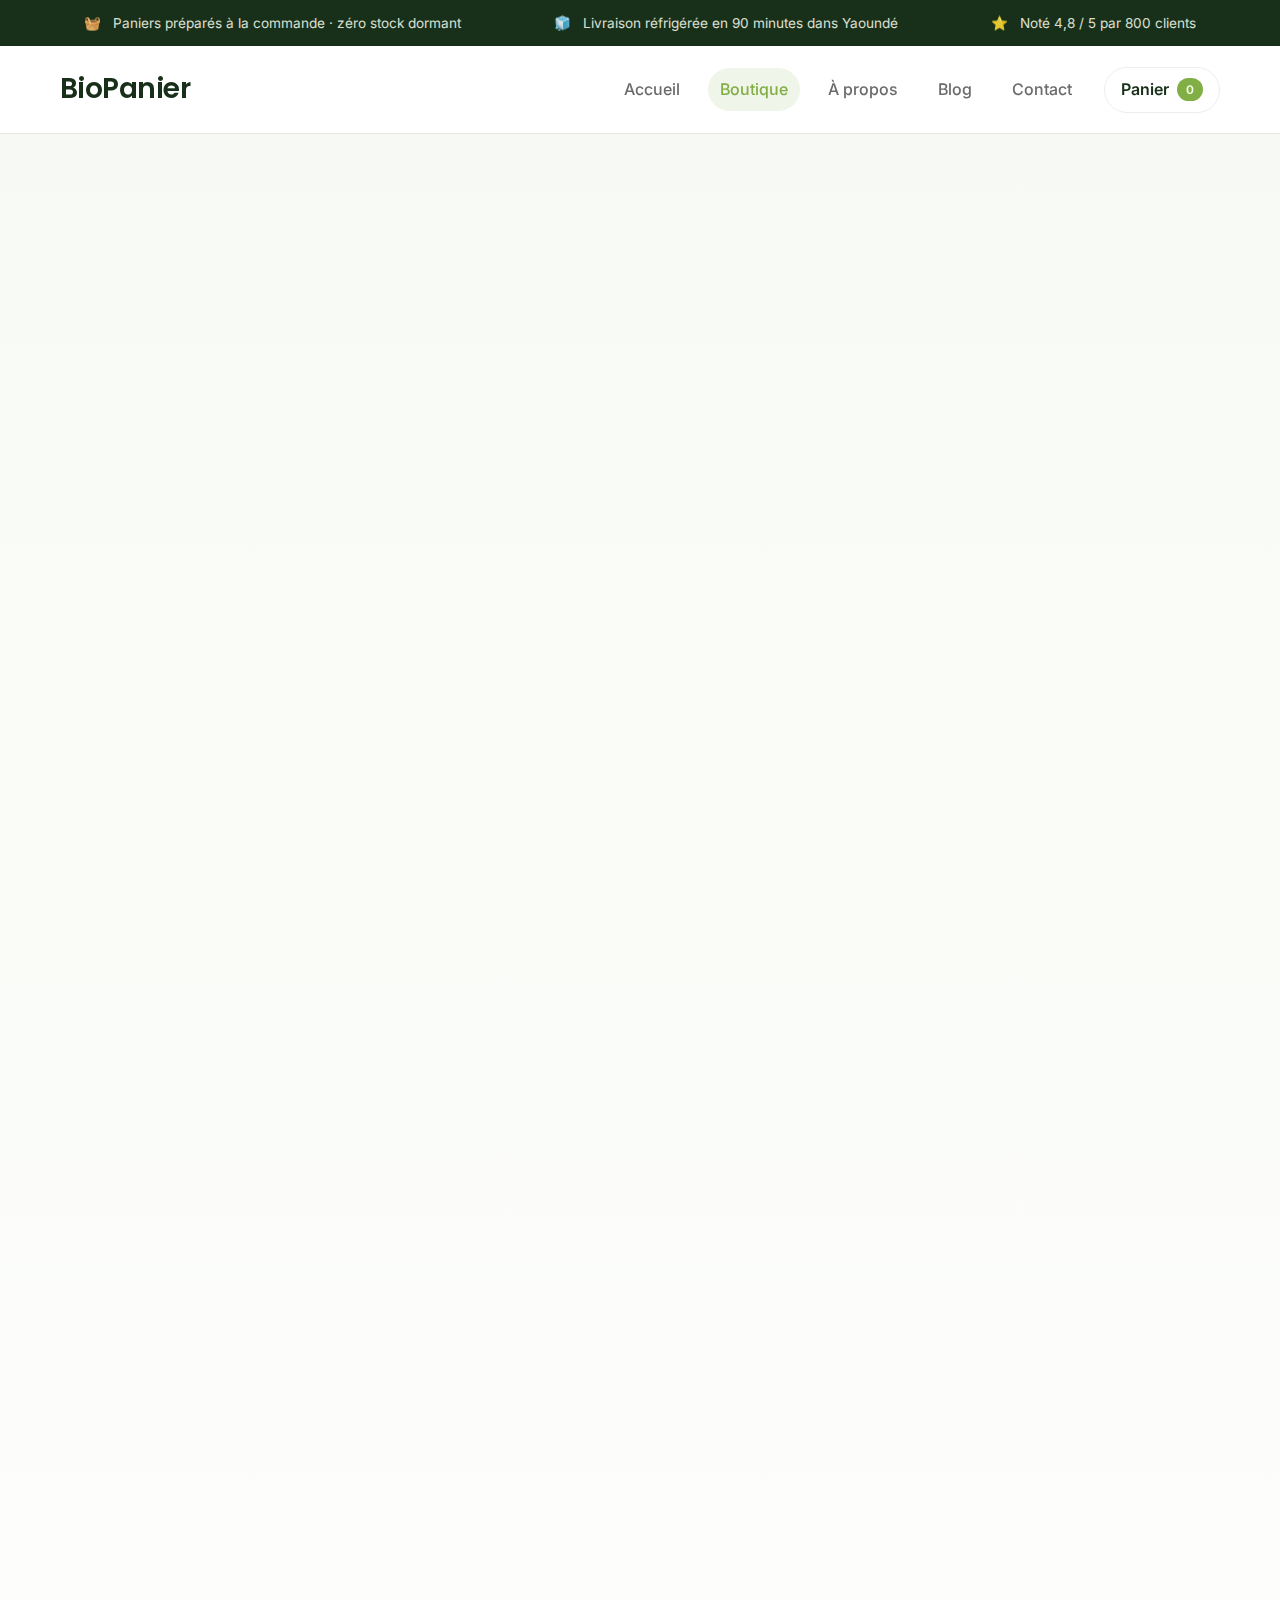
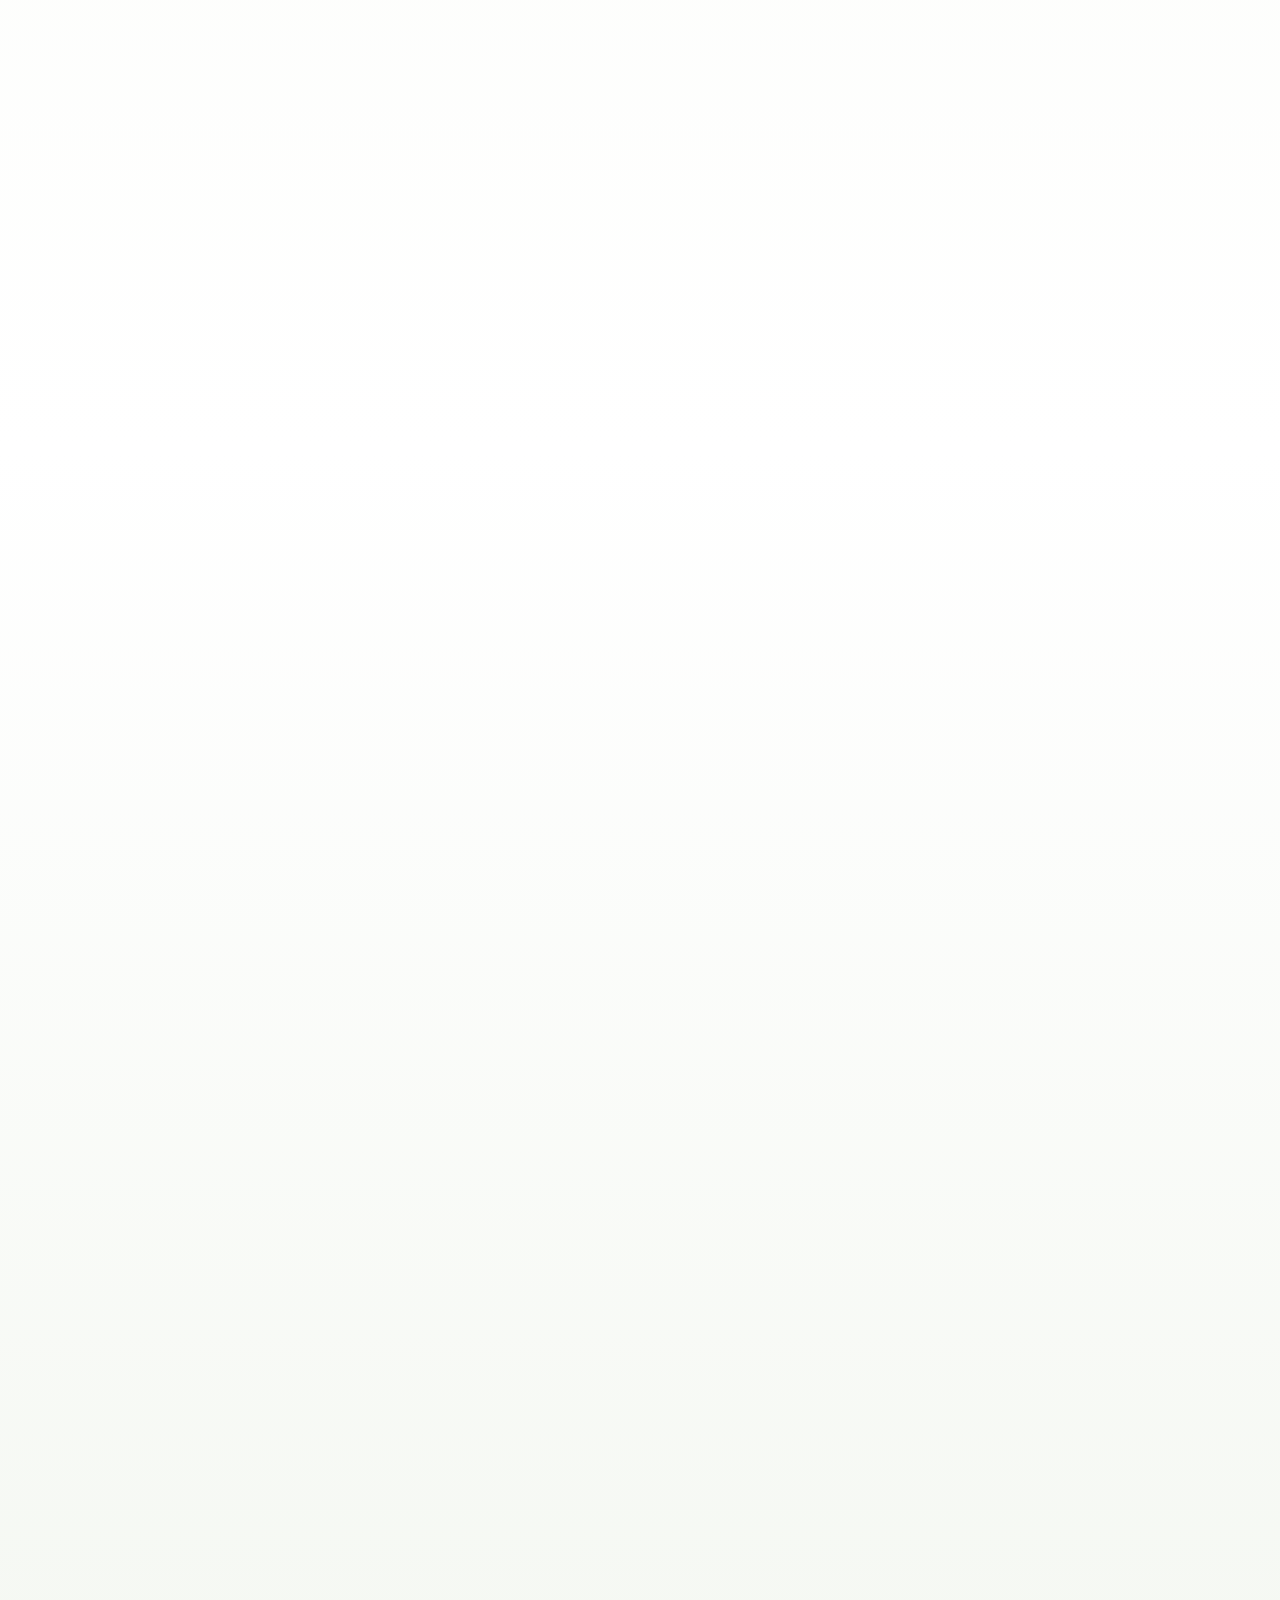
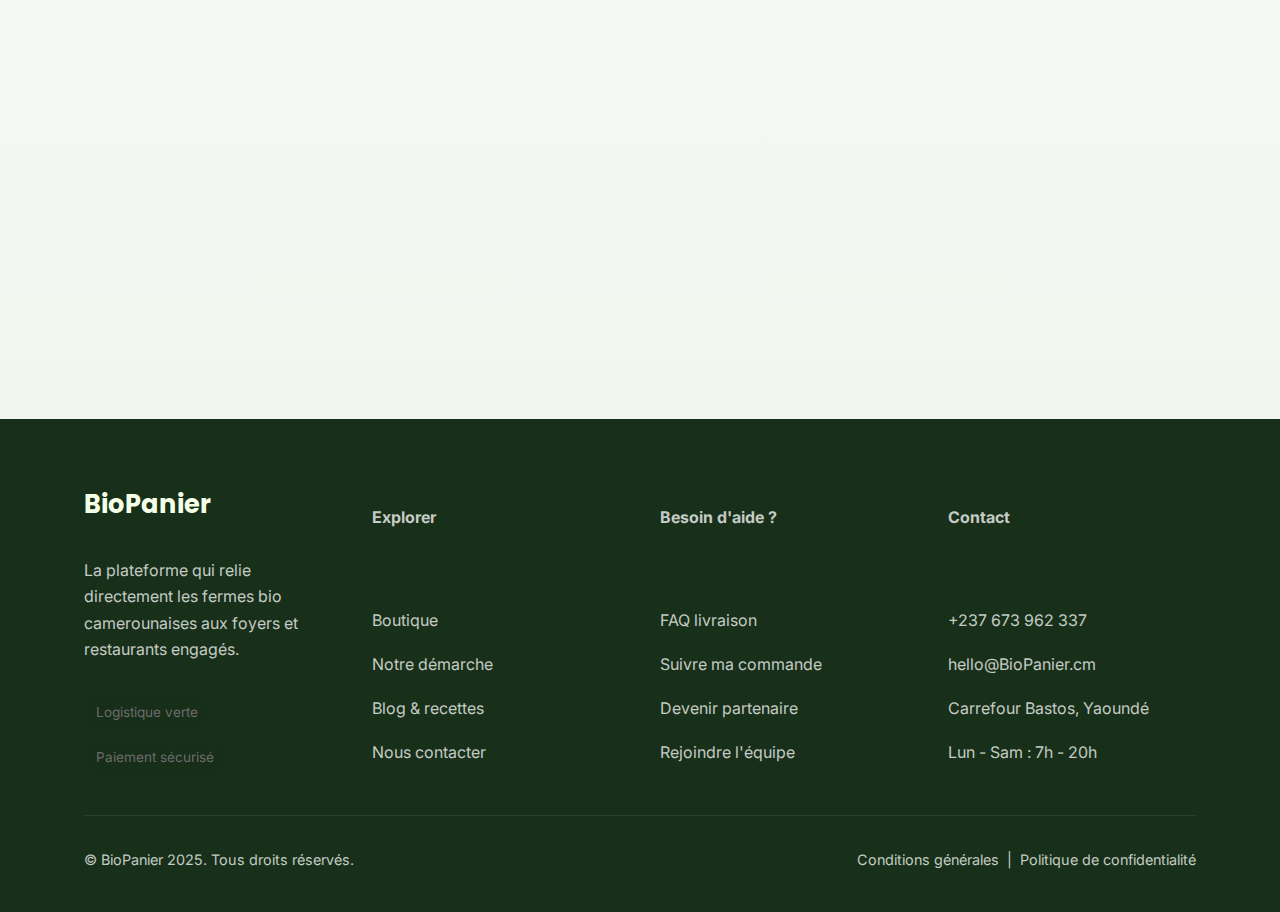
<file: product-single.html>
<!DOCTYPE html>
<html lang="fr">
<head>
    <meta charset="utf-8">
    <meta http-equiv="X-UA-Compatible" content="IE=edge">
    <meta name="viewport" content="width=device-width, initial-scale=1">
    <title>Panier vitaminé 8kg | BioPanier</title>
    <meta name="description" content="Découvrez la fiche produit du panier vitaminé 8kg : composition, valeurs nutritionnelles, conseils de conservation et avis clients.">
    <link rel="preconnect" href="https://fonts.googleapis.com">
    <link rel="preconnect" href="https://fonts.gstatic.com" crossorigin>
    <link href="https://fonts.googleapis.com/css2?family=Inter:wght@400;500;600;700&family=Poppins:wght@500;600;700&display=swap" rel="stylesheet">
    <link rel="stylesheet" href="css/style.css">
    <link rel="stylesheet" href="css/style-complete_product-single.css">
</head>
<body class="page-product">
    <div class="top-bar" role="presentation">
        <div class="container top-bar__inner">
            <div class="top-bar__group">
                <span aria-hidden="true">🧺</span>
                <span>Paniers préparés à la commande · zéro stock dormant</span>
            </div>
            <div class="top-bar__group">
                <span aria-hidden="true">🧊</span>
                <span>Livraison réfrigérée en 90 minutes dans Yaoundé</span>
            </div>
            <div class="top-bar__group">
                <span aria-hidden="true">⭐️</span>
                <span>Noté 4,8 / 5 par 800 clients</span>
            </div>
        </div>
    </div>

    <header class="site-header">
        <div class="container site-header__inner">
            <a class="site-brand" href="index.html">BioPanier</a>
            <button class="nav-toggle" type="button" data-nav-toggle aria-expanded="false" aria-controls="site-nav">
                <span class="sr-only">Basculer la navigation</span>
                <span class="nav-toggle__line"></span>
            </button>
            <nav class="site-nav" id="site-nav" data-nav>
                <ul class="site-nav__list">
                    <li><a class="site-nav__link" href="index.html">Accueil</a></li>
                    <li><a class="site-nav__link" href="shop.html" aria-current="page">Boutique</a></li>
                    <li><a class="site-nav__link" href="about.html">À propos</a></li>
                    <li><a class="site-nav__link" href="blog.html">Blog</a></li>
                    <li><a class="site-nav__link" href="contact.html">Contact</a></li>
                </ul>
                <a class="site-nav__cta" href="cart.html">
                    Panier
                    <span class="site-nav__badge" aria-label="0 articles dans le panier" data-cart-count>0</span>
                </a>
            </nav>
        </div>
    </header>

    <main>
        <section class="section section--tight" data-reveal>
            <div class="container">
                <nav class="breadcrumb" aria-label="Fil d'Ariane">
                    <a href="index.html">Accueil</a>
                    <span aria-hidden="true">›</span>
                    <a href="shop.html">Boutique</a>
                    <span aria-hidden="true">›</span>
                    <span aria-current="page">Panier vitaminé 8kg</span>
                </nav>
                <div class="product-detail" data-product-card data-product-id="panier-vitamine-8kg" data-product-name="Panier vitaminé 8kg" data-product-price="12500" data-product-image="images/product-1.jpg" data-product-url="product-single.html" data-product-category="Panier découverte">
                    <div class="product-gallery">
                        <img src="images/product-1.jpg" alt="Panier vitaminé 8kg BioPanier">
                        <div class="product-gallery__thumbnails">
                            <img src="images/product-2.jpg" alt="Fraises et kiwis">
                            <img src="images/product-3.jpg" alt="Haricots verts frais">
                            <img src="images/product-8.jpg" alt="Jus detox vert">
                        </div>
                    </div>
                    <div class="product-info">
                        <span class="badge badge--accent">Best-seller</span>
                        <h1>Panier vitaminé 8kg</h1>
                        <p class="product-info__intro">
                            Une sélection énergisante de fruits et légumes pour éveiller vos papilles et booster votre immunité.
                            Idéal pour une famille de 3 à 4 personnes pendant 4 jours.
                        </p>
                        <div class="product-meta">
                            <p class="price-label">
                                12&nbsp;500&nbsp;FCFA
                                <small>Livraison incluse à Yaoundé</small>
                            </p>
                            <div class="tag-list" data-product-tags>
                                <span class="tag">Semaine 22</span>
                                <span class="tag">Origine Cameroun</span>
                                <span class="tag">100&nbsp;% bio</span>
                            </div>
                            <div class="quantity-selector" data-quantity-selector>
                                <button type="button" aria-label="Diminuer la quantité" data-quantity-decrease>−</button>
                                <input type="number" value="1" min="1" aria-label="Quantité" data-quantity-input>
                                <button type="button" aria-label="Augmenter la quantité" data-quantity-increase>+</button>
                            </div>
                            <div class="product-card__actions">
                                <button class="btn btn--primary" type="button" data-add-to-cart>Ajouter au panier</button>
                                <button class="btn btn--outline" type="button" data-buy-now>Commander maintenant</button>
                            </div>
                        </div>
                        <div class="composition">
                            <h2>Composition de la semaine</h2>
                            <ul class="list list--checks">
                                <li><span aria-hidden="true">✓</span> 1 kg de mangues Kent de Mbalmayo</li>
                                <li><span aria-hidden="true">✓</span> 1 kg d'ananas bouteille</li>
                                <li><span aria-hidden="true">✓</span> 1 kg de kiwi gold (Espagne)</li>
                                <li><span aria-hidden="true">✓</span> 1,5 kg d'haricots verts Obala</li>
                                <li><span aria-hidden="true">✓</span> 1 kg de carottes Arc-en-ciel</li>
                                <li><span aria-hidden="true">✓</span> 0,5 kg de gingembre frais bio</li>
                                <li><span aria-hidden="true">✓</span> 3 bouteilles de jus detox 250 ml</li>
                            </ul>
                        </div>
                    </div>
                </div>
            </div>
        </section>

        <section class="section section--tight" data-reveal>
            <div class="container">
                <div class="layout-panel">
                    <div class="layout-split">
                        <div>
                            <h2 class="section__title">Valeurs nutritionnelles</h2>
                            <p class="section__subtitle">Apports moyens pour une part de 400 g (hors jus)</p>
                            <div class="nutrition-grid">
                                <article class="nutrition-card">
                                    <h3>Énergie</h3>
                                    <p>215 kcal</p>
                                    <span>Seulement 3,5 g de lipides</span>
                                </article>
                                <article class="nutrition-card">
                                    <h3>Fibres</h3>
                                    <p>12 g</p>
                                    <span>48&nbsp;% des AJR conseillés</span>
                                </article>
                                <article class="nutrition-card">
                                    <h3>Vitamine C</h3>
                                    <p>92 mg</p>
                                    <span>115&nbsp;% des besoins quotidiens</span>
                                </article>
                                <article class="nutrition-card">
                                    <h3>Antioxydants</h3>
                                    <p>Score ORAC 5 800</p>
                                    <span>Très riche en flavonoïdes</span>
                                </article>
                            </div>
                        </div>
                        <div class="care-panel">
                            <h3>Conseils de conservation</h3>
                            <ul class="list">
                                <li>Conserver les fruits exotiques entre 10 et 12&nbsp;°C.</li>
                                <li>Les jus se gardent 3 jours au réfrigérateur après ouverture.</li>
                                <li>Consommer les haricots verts dans les 48 h pour préserver le croquant.</li>
                            </ul>
                            <p class="section__subtitle">Astuce cheffe&nbsp;: réalisez un pickles ananas-gingembre pour accompagner vos bowls.</p>
                        </div>
                    </div>
                </div>
            </div>
        </section>

        <section class="section" data-reveal>
            <div class="container">
                <header class="section__header">
                    <span class="section__eyebrow">Avis clients</span>
                    <h2 class="section__title">Ce qu'ils en pensent</h2>
                </header>
                <div class="testimonial-grid">
                    <article class="review-card">
                        <div class="review-card__meta">
                            <strong>Jacques · Yaoundé</strong>
                            <span>Note&nbsp;: ★★★★★</span>
                        </div>
                        <p class="review-card__body">«&nbsp;Les fruits sont incroyablement parfumés. La livraison arrive toujours à l'heure et le panier est très généreux.&nbsp;»</p>
                    </article>
                    <article class="review-card">
                        <div class="review-card__meta">
                            <strong>Claudia · Douala</strong>
                            <span>Note&nbsp;: ★★★★☆</span>
                        </div>
                        <p class="review-card__body">«&nbsp;J'adore la diversité des légumes. Je suggère d'ajouter une option sans gingembre pour les enfants.&nbsp;»</p>
                    </article>
                    <article class="review-card">
                        <div class="review-card__meta">
                            <strong>Raymond · Bonapriso</strong>
                            <span>Note&nbsp;: ★★★★★</span>
                        </div>
                        <p class="review-card__body">«&nbsp;Le rapport qualité-prix est excellent. Le support client est très réactif.&nbsp;»</p>
                    </article>
                </div>
            </div>
        </section>

        <section class="section section--tight" data-reveal>
            <div class="container">
                <div class="layout-panel">
                    <header class="section__header">
                        <span class="section__eyebrow">Vous aimerez aussi</span>
                        <h2 class="section__title">Produits complémentaires</h2>
                    </header>
                    <div class="product-grid">
                        <article class="product-card" data-reveal data-product-card data-product-id="pack-soupes-glacees" data-product-name="Pack soupes glacées" data-product-price="8900" data-product-image="images/product-10.jpg" data-product-url="product-single.html" data-product-category="Soupe fraîche">
                            <div class="product-card__image">
                                <img src="images/product-10.jpg" alt="Pack soupes glacées">
                            </div>
                            <div class="product-card__body">
                                <span class="product-card__category">Soupe fraîche</span>
                                <h3 class="product-card__title"><a href="product-single.html">Pack soupes glacées</a></h3>
                                <p>4 recettes saisonnières à déguster froides ou chaudes.</p>
                                <p class="product-card__price">8&nbsp;900&nbsp;FCFA</p>
                                <div class="product-card__actions">
                                    <button class="btn btn--primary" type="button" data-add-to-cart>Ajouter</button>
                                    <a class="btn btn--outline" href="product-single.html">Détails</a>
                                </div>
                            </div>
                        </article>
                        <article class="product-card" data-reveal data-product-card data-product-id="granola-cacao-noix" data-product-name="Granola cacao &amp; noix" data-product-price="4700" data-product-image="images/product-9.jpg" data-product-url="product-single.html" data-product-category="Épicerie">
                            <div class="product-card__image">
                                <img src="images/product-9.jpg" alt="Granola croustillant">
                            </div>
                            <div class="product-card__body">
                                <span class="product-card__category">Épicerie</span>
                                <h3 class="product-card__title"><a href="product-single.html">Granola cacao &amp; noix</a></h3>
                                <p>Sans sucre raffiné, enrichi en graines de chia.</p>
                                <p class="product-card__price">4&nbsp;700&nbsp;FCFA</p>
                                <div class="product-card__actions">
                                    <button class="btn btn--primary" type="button" data-add-to-cart>Ajouter</button>
                                    <a class="btn btn--outline" href="product-single.html">Détails</a>
                                </div>
                            </div>
                        </article>
                        <article class="product-card" data-reveal data-product-card data-product-id="pack-detox-3-jours" data-product-name="Pack detox 3 jours" data-product-price="17500" data-product-image="images/product-8.jpg" data-product-url="product-single.html" data-product-category="Jus pressé">
                            <div class="product-card__image">
                                <img src="images/product-8.jpg" alt="Pack detox">
                            </div>
                            <div class="product-card__body">
                                <span class="product-card__category">Jus pressé</span>
                                <h3 class="product-card__title"><a href="product-single.html">Pack detox 3 jours</a></h3>
                                <p>Combine parfaitement avec le panier vitaminé pour une semaine light.</p>
                                <p class="product-card__price">17&nbsp;500&nbsp;FCFA</p>
                                <div class="product-card__actions">
                                    <button class="btn btn--primary" type="button" data-add-to-cart>Ajouter</button>
                                    <a class="btn btn--outline" href="product-single.html">Détails</a>
                                </div>
                            </div>
                        </article>
                    </div>
                </div>
            </div>
        </section>
    </main>

    <footer class="site-footer">
        <div class="container">
            <div class="site-footer__grid">
                <div class="site-footer__brand">
                    <h3>BioPanier</h3>
                    <p>La plateforme qui relie directement les fermes bio camerounaises aux foyers et restaurants engagés.</p>
                    <div class="tag-list">
                        <span class="tag">Logistique verte</span>
                        <span class="tag">Paiement sécurisé</span>
                    </div>
                </div>
                <div class="site-footer__nav">
                    <h4>Explorer</h4>
                    <ul>
                        <li><a href="shop.html">Boutique</a></li>
                        <li><a href="about.html">Notre démarche</a></li>
                        <li><a href="blog.html">Blog &amp; recettes</a></li>
                        <li><a href="contact.html">Nous contacter</a></li>
                    </ul>
                </div>
                <div class="site-footer__nav">
                    <h4>Besoin d'aide&nbsp;?</h4>
                    <ul>
                        <li><a href="checkout.html">FAQ livraison</a></li>
                        <li><a href="cart.html">Suivre ma commande</a></li>
                        <li><a href="contact.html">Devenir partenaire</a></li>
                        <li><a href="about.html">Rejoindre l'équipe</a></li>
                    </ul>
                </div>
                <div class="site-footer__nav">
                    <h4>Contact</h4>
                    <ul>
                        <li>+237 673 962 337</li>
                        <li><a href="mailto:hello@BioPanier.cm">hello@BioPanier.cm</a></li>
                        <li>Carrefour Bastos, Yaoundé</li>
                        <li>Lun - Sam&nbsp;: 7h - 20h</li>
                    </ul>
                </div>
            </div>
            <div class="site-footer__meta">
                <span>© BioPanier 2025. Tous droits réservés.</span>
                <span>Conditions générales &nbsp;|&nbsp; Politique de confidentialité</span>
            </div>
        </div>
    </footer>

    <script src="js/main.js" defer></script>
</body>
</html>
</file>
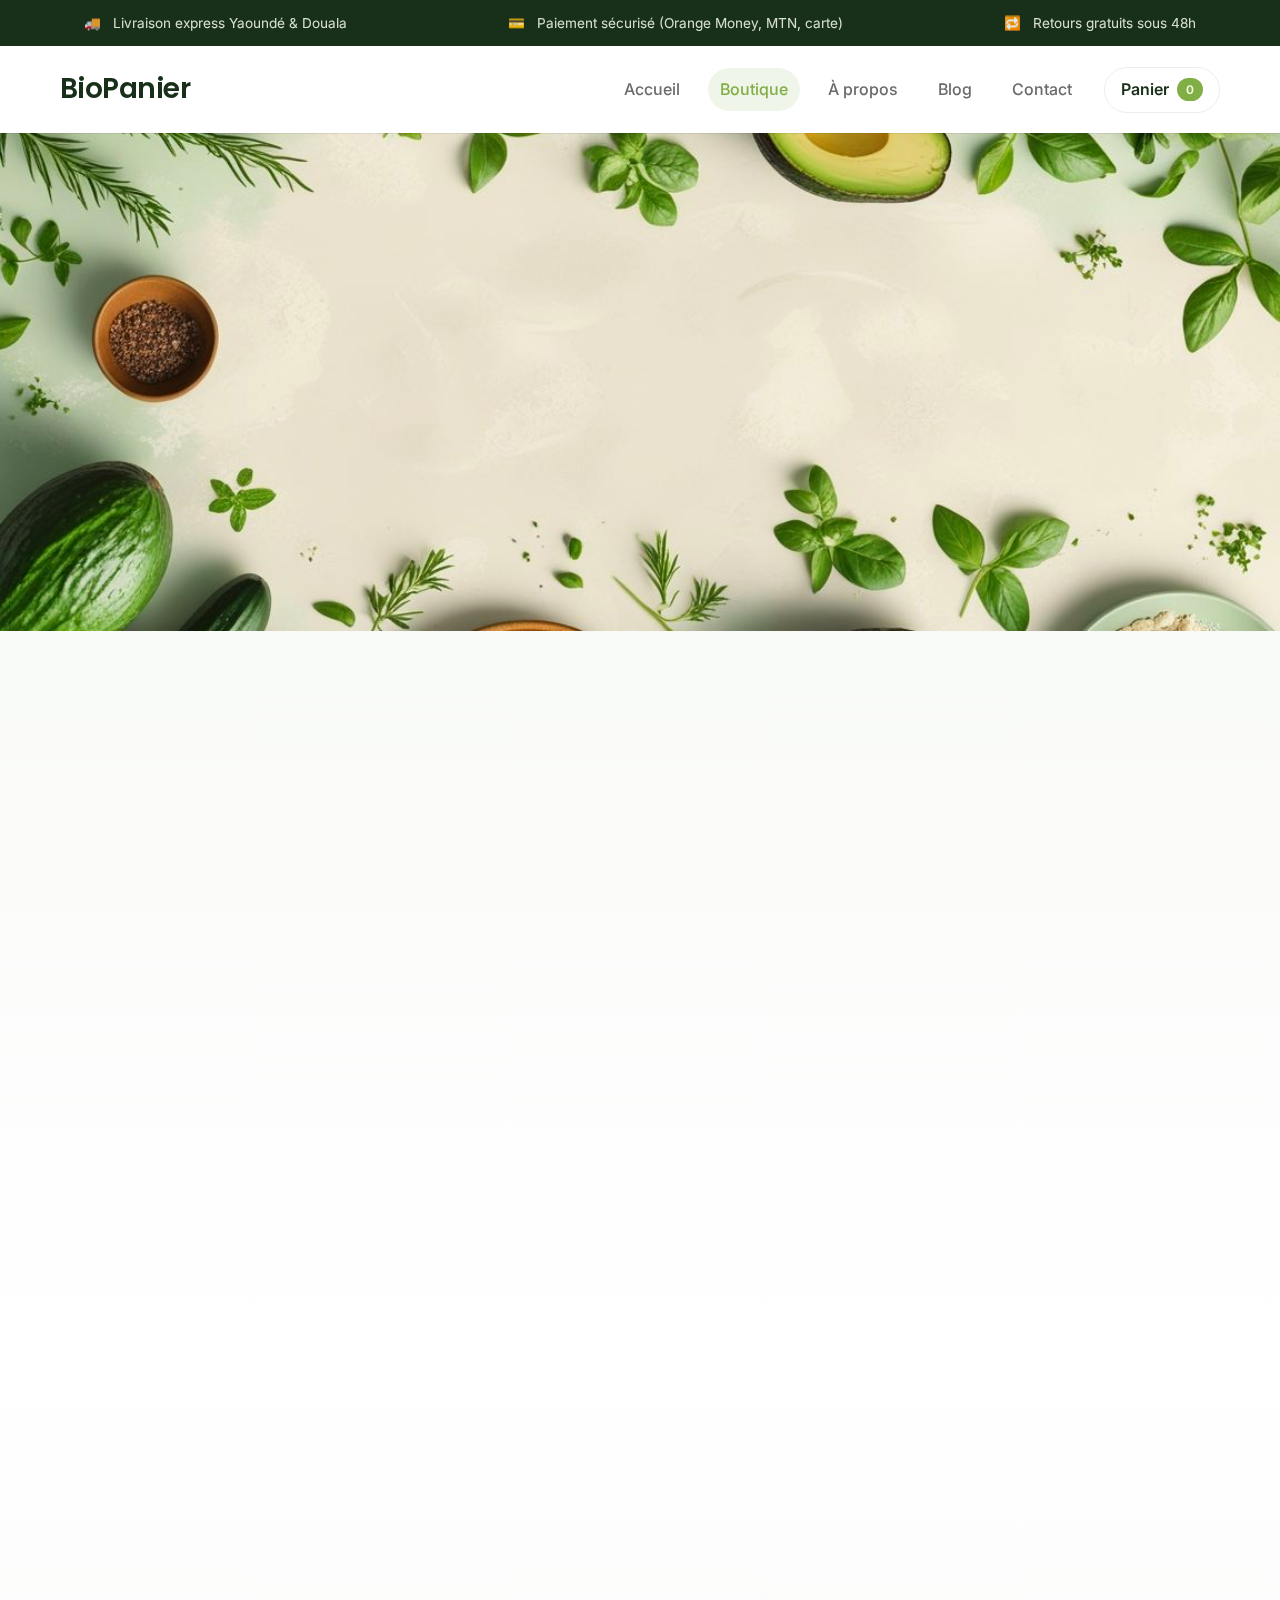
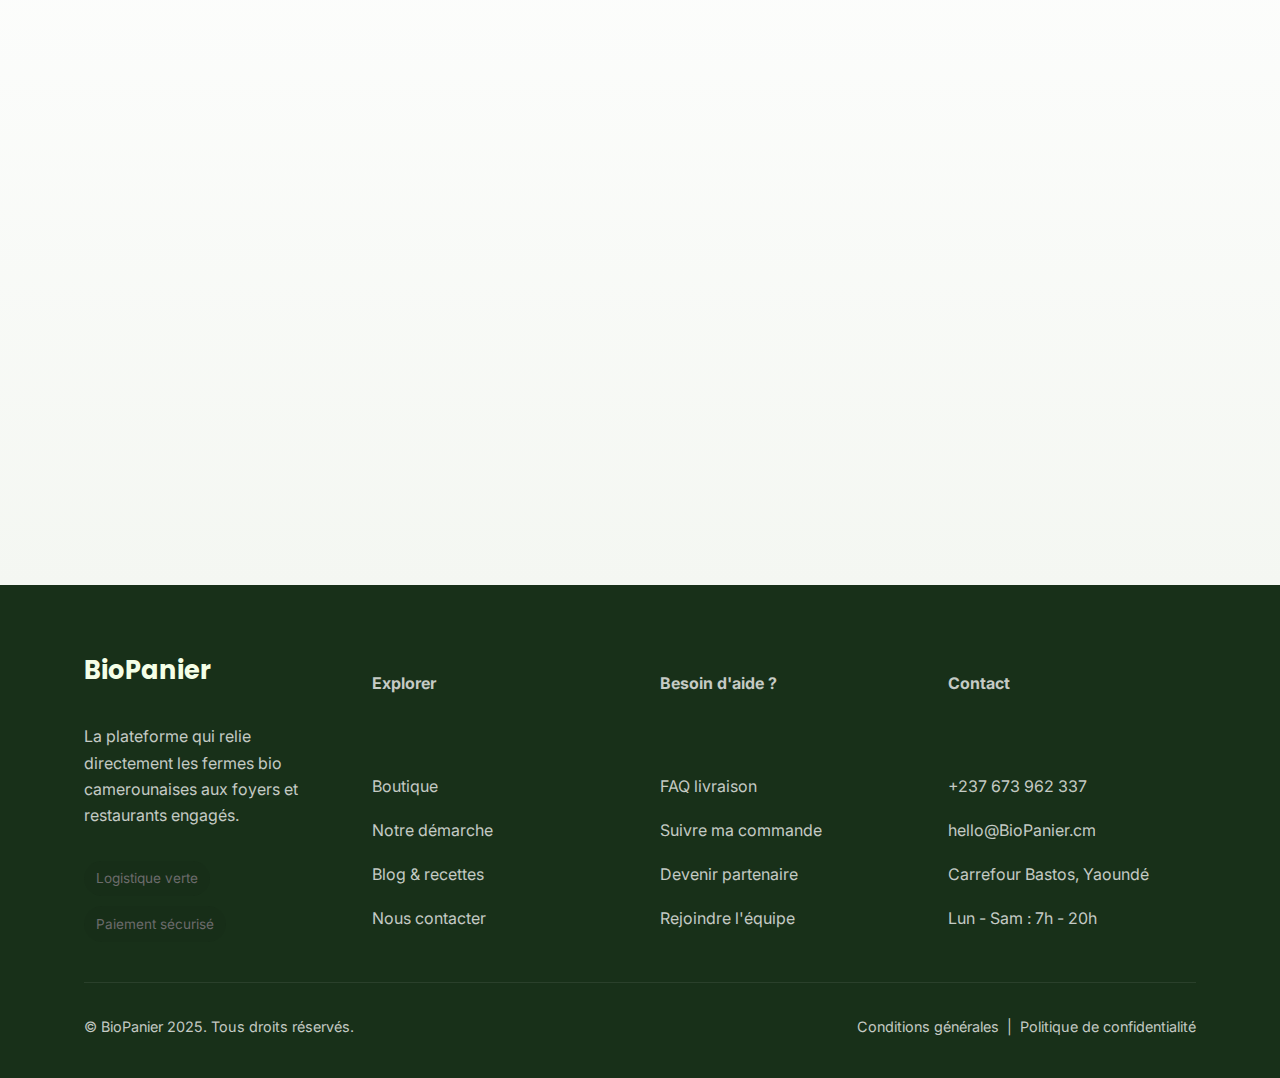
<file: shop.html>
<!DOCTYPE html>
<html lang="fr">
<head>
    <meta charset="utf-8">
    <meta http-equiv="X-UA-Compatible" content="IE=edge">
    <meta name="viewport" content="width=device-width, initial-scale=1">
    <title>Boutique BioPanier | Fruits, légumes et paniers bio</title>
    <meta name="description" content="Parcourez la boutique BioPanier : paniers hebdomadaires, fruits, légumes, jus pressés et produits du terroir, livrés sous 24 heures.">
    <link rel="preconnect" href="https://fonts.googleapis.com">
    <link rel="preconnect" href="https://fonts.gstatic.com" crossorigin>
    <link href="https://fonts.googleapis.com/css2?family=Inter:wght@400;500;600;700&family=Poppins:wght@500;600;700&display=swap" rel="stylesheet">
    <link rel="stylesheet" href="css/style.css">
    <link rel="stylesheet" href="css/style-complete_shop.css">
</head>
<body class="page-shop">
    <div class="top-bar" role="presentation">
        <div class="container top-bar__inner">
            <div class="top-bar__group">
                <span aria-hidden="true">🚚</span>
                <span>Livraison express Yaoundé &amp; Douala</span>
            </div>
            <div class="top-bar__group">
                <span aria-hidden="true">💳</span>
                <span>Paiement sécurisé (Orange Money, MTN, carte)</span>
            </div>
            <div class="top-bar__group">
                <span aria-hidden="true">🔁</span>
                <span>Retours gratuits sous 48h</span>
            </div>
        </div>
    </div>

    <header class="site-header">
        <div class="container site-header__inner">
            <a class="site-brand" href="index.html">BioPanier</a>
            <button class="nav-toggle" type="button" data-nav-toggle aria-expanded="false" aria-controls="site-nav">
                <span class="sr-only">Basculer la navigation</span>
                <span class="nav-toggle__line"></span>
            </button>
            <nav class="site-nav" id="site-nav" data-nav>
                <ul class="site-nav__list">
                    <li><a class="site-nav__link" href="index.html">Accueil</a></li>
                    <li><a class="site-nav__link" href="shop.html" aria-current="page">Boutique</a></li>
                    <li><a class="site-nav__link" href="about.html">À propos</a></li>
                    <li><a class="site-nav__link" href="blog.html">Blog</a></li>
                    <li><a class="site-nav__link" href="contact.html">Contact</a></li>
                </ul>
                <a class="site-nav__cta" href="cart.html">
                    Panier
                    <span class="site-nav__badge" aria-label="0 articles dans le panier" data-cart-count>0</span>
                </a>
            </nav>
        </div>
    </header>

    <main>
        <section class="hero hero--sub">
            <img class="hero__background" src="images/bg_4.jpg" alt="">
            <div class="container">
                <div class="hero__content" data-reveal>
                    <span class="hero__eyebrow">Boutique en ligne</span>
                    <h1 class="hero__title">Sélectionnez vos produits de saison en quelques clics</h1>
                    <p class="hero__lead">
                        Des paniers hebdomadaires personnalisables, des fruits et légumes à l'unité, des jus pressés
                        et des pépites du terroir camerounais.
                    </p>
                    <div class="hero__actions">
                        <a class="btn btn--primary" href="#catalogue">Voir les nouveautés</a>
<!--                        <a class="btn btn&#45;&#45;ghost" href="product-single.html">Exemple de fiche produit</a>-->
                    </div>
                </div>
            </div>
        </section>

        <section class="section section--tight" data-reveal>
            <div class="container">
                <div class="filter-bar" role="search">
                    <div class="filter-bar__controls">
                        <label class="sr-only" for="search-filter">Rechercher un produit</label>
                        <input class="form-control" id="search-filter" type="search" name="q" placeholder="Rechercher un produit ou un ingrédient" autocomplete="off" data-search-filter>
                    </div>
                    <div class="filter-bar__controls">
                        <label class="sr-only" for="category-filter">Filtrer par catégorie</label>
                        <select class="form-select" id="category-filter" name="category" data-category-filter>
                            <option value="all">Toutes les catégories</option>
                            <option value="panier">Paniers hebdo</option>
                            <option value="fruits">Fruits</option>
                            <option value="legumes">Légumes</option>
                            <option value="jus">Jus &amp; boissons</option>
                            <option value="epicerie">Épicerie fine</option>
                        </select>
                    </div>
                    <div class="filter-bar__controls">
                        <label class="sr-only" for="badge-filter">Mise en avant</label>
                        <select class="form-select" id="badge-filter" name="badge" data-badge-filter>
                            <option value="all">Tous les highlights</option>
                            <option value="best-seller">Best-sellers</option>
                            <option value="nouveau">Nouveautés</option>
                            <option value="box-hebdo">Box hebdo</option>
                            <option value="cure-jus">Cures &amp; jus</option>
                        </select>
                    </div>
                    <div class="filter-bar__controls">
                        <label class="sr-only" for="price-min">Budget</label>
                        <div class="filter-bar__range">
                            <input class="form-control" id="price-min" type="number" placeholder="Min (FCFA)" inputmode="numeric" data-price-min>
                            <input class="form-control" id="price-max" type="number" placeholder="Max (FCFA)" inputmode="numeric" data-price-max>
                        </div>
                    </div>
                    <div class="filter-bar__controls">
                        <label class="sr-only" for="sort-filter">Trier par</label>
                        <select class="form-select" id="sort-filter" name="sort" data-sort-filter>
                            <option value="popular">Populaires</option>
                            <option value="new">Nouveautés</option>
                            <option value="price-asc">Prix croissant</option>
                            <option value="price-desc">Prix décroissant</option>
                        </select>
                    </div>
                </div>
            </div>
        </section>

        <section class="section" id="catalogue" data-reveal>
            <div class="container">
                <header class="section__header">
                    <span class="section__eyebrow">Catalogue</span>
                    <h2 class="section__title">Nos meilleures ventes de la semaine</h2>
                    <p class="section__subtitle">Profitez d'une remise de 10&nbsp;% à partir de 25&nbsp;000&nbsp;FCFA et de la livraison offerte dès 40&nbsp;000&nbsp;FCFA.</p>
                </header>
                <div class="catalogue-meta">
                    <span class="badge badge--accent">En stock</span>
                    <span class="catalogue-meta__count" data-product-count>0 résultat</span>
                </div>
                <div class="product-grid" data-product-grid></div>
                <div class="catalogue-empty" data-product-empty hidden>
                    <h3>Aucun produit ne correspond encore à vos filtres</h3>
                    <p>Essayez d'élargir la recherche ou de réinitialiser les critères.</p>
                    <button class="btn btn--outline" type="button" data-category-reset>Réinitialiser les filtres</button>
                </div>
                <nav class="pagination" aria-label="Pagination boutique" data-pagination hidden>
                    <button class="pagination__control is-disabled" type="button" data-pagination-prev aria-disabled="true">Précédent</button>
                    <div class="pagination__pages" data-pagination-pages></div>
                    <button class="pagination__control" type="button" data-pagination-next aria-disabled="false">Suivant</button>
                </nav>
            </div>
        </section>

        <section class="section section--tight" data-reveal>
            <div class="container">
                <div class="layout-panel">
                    <div class="layout-split">
                        <div>
                            <span class="badge badge--accent">Abonnements</span>
                            <h2 class="section__title">Passez en abonnement flexible</h2>
                            <p>Recevez votre panier chaque semaine avec la possibilité de mettre en pause ou de modifier les contenus jusqu'à 12 h la veille.</p>
                            <ul class="list list--checks">
                                <li><span aria-hidden="true">✓</span> Remise supplémentaire de 8&nbsp;%.</li>
                                <li><span aria-hidden="true">✓</span> Livraison prioritaire dès 7 h.</li>
                                <li><span aria-hidden="true">✓</span> Accès exclusif aux nouveautés.</li>
                            </ul>
                        </div>
                        <div class="subscription-panel">
                            <p class="subscription-panel__title">Choisissez votre rythme</p>
                            <ul class="subscription-panel__list">
                                <li>
                                    <span>Hebdomadaire</span>
                                    <strong>-8&nbsp;%</strong>
                                </li>
                                <li>
                                    <span>Bi-mensuel</span>
                                    <strong>-5&nbsp;%</strong>
                                </li>
                                <li>
                                    <span>Mensuel</span>
                                    <strong>-3&nbsp;%</strong>
                                </li>
                            </ul>
                            <a class="btn btn--primary" href="checkout.html">Activer mon abonnement</a>
                        </div>
                    </div>
                </div>
            </div>
        </section>
    </main>

    <footer class="site-footer">
        <div class="container">
            <div class="site-footer__grid">
                <div class="site-footer__brand">
                    <h3>BioPanier</h3>
                    <p>La plateforme qui relie directement les fermes bio camerounaises aux foyers et restaurants engagés.</p>
                    <div class="tag-list">
                        <span class="tag">Logistique verte</span>
                        <span class="tag">Paiement sécurisé</span>
                    </div>
                </div>
                <div class="site-footer__nav">
                    <h4>Explorer</h4>
                    <ul>
                        <li><a href="shop.html">Boutique</a></li>
                        <li><a href="about.html">Notre démarche</a></li>
                        <li><a href="blog.html">Blog &amp; recettes</a></li>
                        <li><a href="contact.html">Nous contacter</a></li>
                    </ul>
                </div>
                <div class="site-footer__nav">
                    <h4>Besoin d'aide&nbsp;?</h4>
                    <ul>
                        <li><a href="checkout.html">FAQ livraison</a></li>
                        <li><a href="cart.html">Suivre ma commande</a></li>
                        <li><a href="contact.html">Devenir partenaire</a></li>
                        <li><a href="about.html">Rejoindre l'équipe</a></li>
                    </ul>
                </div>
                <div class="site-footer__nav">
                    <h4>Contact</h4>
                    <ul>
                        <li>+237 673 962 337</li>
                        <li><a href="mailto:hello@BioPanier.cm">hello@BioPanier.cm</a></li>
                        <li>Carrefour Bastos, Yaoundé</li>
                        <li>Lun - Sam&nbsp;: 7h - 20h</li>
                    </ul>
                </div>
            </div>
            <div class="site-footer__meta">
                <span>© BioPanier 2025. Tous droits réservés.</span>
                <span>Conditions générales &nbsp;|&nbsp; Politique de confidentialité</span>
            </div>
        </div>
    </footer>

    <script src="js/main.js" defer></script>
</body>
</html>
</file>
<file: css/style.css>
:root {
    --color-primary: #82ae46;
    --color-primary-dark: #577734;
    --color-accent: #f4c430;
    --color-dark: #183019;
    --color-text: #2c2c2c;
    --color-text-muted: #6b6b6b;
    --color-border: #e3e7df;
    --color-surface: #ffffff;
    --color-surface-alt: #f6f8f4;
    --color-hero-overlay: rgba(20, 37, 15, 0.35);
    --shadow-sm: 0 8px 24px rgba(16, 33, 20, 0.08);
    --shadow-lg: 0 20px 60px rgba(13, 25, 15, 0.16);
    --radius-sm: 12px;
    --radius-lg: 24px;
    --container-max: 1160px;
    --font-base: "Inter", "Segoe UI", -apple-system, BlinkMacSystemFont, sans-serif;
    --font-heading: "Poppins", "Segoe UI", -apple-system, BlinkMacSystemFont, sans-serif;
}

.theme-dark {
    --color-primary: #8bcf5a;
    --color-primary-dark: #6aa341;
    --color-accent: #d6e76a;
    --color-dark: #0f1a12;
    --color-text: #e5eedf;
    --color-text-muted: #9ab18f;
    --color-border: #1f2a22;
    --color-surface: #121c14;
    --color-surface-alt: #18241a;
    --color-hero-overlay: rgba(5, 10, 6, 0.5);
    --shadow-sm: 0 8px 24px rgba(0, 0, 0, 0.35);
    --shadow-lg: 0 20px 60px rgba(0, 0, 0, 0.45);
}

*,
*::before,
*::after {
    box-sizing: border-box;
}

html,
body {
    padding: 0;
    margin: 0;
}

body {
    font-family: var(--font-base);
    font-size: 16px;
    line-height: 1.65;
    color: var(--color-text);
    background-color: #f4f7f2;
}

.theme-dark body {
    background-color: #0d130d;
    color: var(--color-text);
}

.theme-dark .top-bar,
.theme-dark .site-header {
    background: var(--color-surface);
    color: var(--color-text);
}

.theme-dark .section,
.theme-dark main {
    background: #0f1610;
}

.theme-dark .page-home main,
.theme-dark .page-shop main,
.theme-dark .page-product main,
.theme-dark .page-cart main,
.theme-dark .page-checkout main,
.theme-dark .page-contact main,
.theme-dark .page-about main,
.theme-dark .page-blog main,
.theme-dark .page-blog-single main {
    background: #0f1610;
}

.theme-dark .site-nav__link {
    color: var(--color-text);
}

img {
    max-width: 100%;
    height: auto;
    display: block;
    border-radius: inherit;
}

a {
    color: inherit;
    text-decoration: none;
    transition: color 0.25s ease, opacity 0.25s ease;
}

a:hover {
    color: var(--color-primary);
}

svg {
    display: block;
}

.container {
    width: 100%;
    max-width: var(--container-max);
    margin: 0 auto;
    padding: 0 1.5rem;
}

.section {
    padding: clamp(4rem, 7vw, 6.5rem) 0;
}

.section--tight {
    padding-top: clamp(3rem, 6vw, 5rem);
    padding-bottom: clamp(3rem, 6vw, 5rem);
}

.section__header {
    max-width: 660px;
    margin: 0 auto 3rem auto;
    text-align: center;
}

.section__eyebrow {
    display: inline-flex;
    align-items: center;
    justify-content: center;
    gap: 0.5rem;
    padding: 0.35rem 0.9rem;
    font-size: 0.825rem;
    letter-spacing: 0.08em;
    text-transform: uppercase;
    color: var(--color-primary);
    background: rgba(130, 174, 70, 0.12);
    border-radius: 999px;
    margin-bottom: 1.25rem;
    font-weight: 600;
}

.section__title {
    font-family: var(--font-heading);
    font-size: clamp(2rem, 5vw, 2.8rem);
    margin: 0;
    letter-spacing: -0.02em;
}

.section__subtitle {
    margin-top: 1rem;
    color: var(--color-text-muted);
    font-size: 1rem;
}

.top-bar {
    background: var(--color-dark);
    color: #edf3e4;
    font-size: 0.85rem;
    padding: 0.75rem 0;
}

.theme-dark .top-bar {
    background: var(--color-surface);
    color: var(--color-text);
}

.top-bar__inner {
    display: flex;
    justify-content: space-between;
    gap: 1.5rem;
    flex-wrap: wrap;
}

.top-bar__group {
    display: inline-flex;
    align-items: center;
    gap: 0.75rem;
    opacity: 0.9;
}

.site-header {
    position: sticky;
    top: 0;
    z-index: 40;
    background: var(--color-surface);
    box-shadow: 0 1px 0 rgba(12, 26, 18, 0.08);
}

.theme-dark .site-header {
    background: var(--color-surface);
    box-shadow: 0 1px 0 rgba(0, 0, 0, 0.4);
}

.sr-only {
    position: absolute;
    width: 1px;
    height: 1px;
    padding: 0;
    margin: -1px;
    overflow: hidden;
    clip: rect(0, 0, 0, 0);
    border: 0;
}

.site-header__inner {
    display: flex;
    align-items: center;
    justify-content: space-between;
    padding: 1.25rem 0;
    gap: 1.5rem;
}

.site-brand {
    font-family: var(--font-heading);
    font-size: 1.75rem;
    color: var(--color-dark);
    font-weight: 600;
    letter-spacing: -0.02em;
}

.theme-dark .site-brand {
    color: var(--color-primary);
}

.nav-toggle {
    display: none;
    background: none;
    border: none;
    width: 42px;
    height: 42px;
    border-radius: 50%;
    background-color: rgba(12, 26, 18, 0.05);
    align-items: center;
    justify-content: center;
    cursor: pointer;
    transition: background 0.3s ease;
}

.nav-toggle:hover {
    background-color: rgba(12, 26, 18, 0.12);
}

.nav-toggle__line {
    width: 18px;
    height: 2px;
    background: var(--color-dark);
    position: relative;
}

.nav-toggle__line::before,
.nav-toggle__line::after {
    content: "";
    width: 18px;
    height: 2px;
    background: inherit;
    position: absolute;
    left: 0;
}

.nav-toggle__line::before {
    top: -6px;
}

.nav-toggle__line::after {
    bottom: -6px;
}

.nav-toggle[aria-expanded="true"] .nav-toggle__line {
    background: transparent;
}

.nav-toggle[aria-expanded="true"] .nav-toggle__line::before {
    top: 0;
    transform: rotate(45deg);
}

.nav-toggle[aria-expanded="true"] .nav-toggle__line::after {
    bottom: 0;
    transform: rotate(-45deg);
}

.site-nav {
    display: flex;
    align-items: center;
    gap: 1.25rem;
}

.site-nav__list {
    display: flex;
    align-items: center;
    gap: 1rem;
    list-style: none;
    padding: 0;
    margin: 0;
}

.site-nav__link {
    display: inline-flex;
    align-items: center;
    gap: 0.4rem;
    padding: 0.5rem 0.75rem;
    border-radius: 999px;
    color: var(--color-text-muted);
    font-weight: 500;
}

.site-nav__link[aria-current="page"] {
    color: var(--color-primary);
    background: rgba(130, 174, 70, 0.12);
}

.theme-dark .site-nav__link {
    color: var(--color-text);
}

.theme-dark .site-nav__link[aria-current="page"] {
    color: var(--color-primary);
    background: rgba(130, 174, 70, 0.2);
}

.site-nav__cta {
    display: inline-flex;
    align-items: center;
    gap: 0.5rem;
    padding: 0.55rem 1rem;
    border-radius: 999px;
    border: 1px solid rgba(12, 26, 18, 0.08);
    font-weight: 600;
    color: var(--color-dark);
}

.theme-dark .site-nav__cta {
    border-color: var(--color-border);
    color: var(--color-text);
}

.site-nav__badge {
    background: var(--color-primary);
    color: #f5ffe7;
    font-size: 0.75rem;
    border-radius: 999px;
    padding: 0.1rem 0.55rem;
    font-weight: 600;
}

.theme-toggle {
    border: 1px solid var(--color-border);
    background: var(--color-surface);
    color: var(--color-text);
    border-radius: 999px;
    padding: 0.45rem 0.75rem;
    font-size: 1rem;
    display: inline-flex;
    align-items: center;
    gap: 0.35rem;
    cursor: pointer;
    transition: background 0.2s ease, color 0.2s ease, border 0.2s ease;
}

.theme-toggle:hover {
    border-color: var(--color-primary);
    color: var(--color-primary);
}

body.has-nav-open {
    overflow: hidden;
}

.nav-overlay {
    position: fixed;
    inset: 0;
    background: rgba(12, 26, 18, 0.38);
    opacity: 0;
    pointer-events: none;
    transition: opacity 0.3s ease;
    z-index: 30;
}

.nav-overlay.is-visible {
    opacity: 1;
    pointer-events: auto;
}

.theme-dark .nav-overlay {
    background: rgba(0, 0, 0, 0.5);
}

.site-header,
.site-header__inner {
    z-index: 40;
}

.site-nav,
.nav-toggle {
    position: relative;
    z-index: 41;
}

.site-header.is-condensed {
    background: rgba(255, 255, 255, 0.94);
    box-shadow: 0 8px 20px rgba(12, 26, 18, 0.12);
    backdrop-filter: blur(12px);
}

.theme-dark .site-header.is-condensed {
    background: rgba(18, 28, 20, 0.98);
    box-shadow: 0 8px 20px rgba(0, 0, 0, 0.45);
}

.site-header.is-condensed .site-header__inner {
    padding: 0.75rem 0;
}

.site-header.is-condensed .site-brand {
    font-size: 1.55rem;
}

.hero {
    position: relative;
    overflow: hidden;
    color: #f6ffe8;
    min-height: clamp(440px, 70vw, 620px);
    display: flex;
    align-items: center;
}

.hero::before {
    content: "";
    position: absolute;
    inset: 0;
    background: var(--color-hero-overlay);
    z-index: 0;
}

.hero__background {
    position: absolute;
    inset: 0;
    object-fit: cover;
    width: 100%;
    height: 100%;
    filter: saturate(110%);
}

.hero__content {
    position: relative;
    z-index: 1;
    max-width: 620px;
}

.hero__eyebrow {
    display: inline-flex;
    align-items: center;
    gap: 0.5rem;
    text-transform: uppercase;
    letter-spacing: 0.08em;
    font-size: 0.9rem;
    font-weight: 600;
    padding: 0.4rem 0.9rem;
    border-radius: 999px;
    background: rgba(255, 255, 255, 0.18);
    backdrop-filter: blur(4px);
    color: var(--color-primary);
}

.hero__title {
    font-family: var(--font-heading);
    font-size: clamp(2.6rem, 6vw, 3.6rem);
    margin: 1rem 0;
    letter-spacing: -0.03em;
    color: rgba(19, 122, 15, 0.85);
}

.hero__lead {
    font-size: 1.1rem;
    color: rgba(0, 0, 0, 0.85);
    margin-bottom: 2.2rem;
}

.hero__actions {
    display: flex;
    align-items: center;
    gap: 1rem;
    flex-wrap: wrap;
}

.hero--sub {
    min-height: clamp(320px, 45vw, 420px);
}

.hero--sub .hero__content {
    max-width: 680px;
}

.btn {
    display: inline-flex;
    align-items: center;
    justify-content: center;
    gap: 0.5rem;
    border-radius: 999px;
    padding: 0.75rem 1.75rem;
    font-weight: 600;
    letter-spacing: -0.01em;
    border: none;
    cursor: pointer;
    transition: transform 0.2s ease, box-shadow 0.2s ease, background 0.2s ease;
    text-transform: none;
}

.btn--primary {
    background: var(--color-primary);
    color: #f5ffe7;
    box-shadow: 0 12px 30px rgba(130, 174, 70, 0.25);
}

.btn--primary:hover {
    background: var(--color-primary-dark);
    transform: translateY(-1px);
}

.btn--ghost {
    background: transparent;
    color: #302F2F;
    border: 1px solid rgba(255, 255, 255, 0.45);
}

.btn--ghost:hover {
    background: transparent;
    color: var(--color-primary);
    border: 1px solid rgba(255, 255, 255, 0.45);
}

.btn--outline {
    background: transparent;
    color: var(--color-primary);
    border: 1px solid rgba(130, 174, 70, 0.35);
}

.btn--outline:hover {
    border-color: var(--color-primary);
    color: var(--color-primary-dark);
}

.pill {
    display: inline-flex;
    align-items: center;
    gap: 0.4rem;
    padding: 0.45rem 0.85rem;
    border-radius: 999px;
    background: rgba(130, 174, 70, 0.15);
    color: var(--color-primary);
    font-size: 0.85rem;
    font-weight: 600;
}

.card-grid {
    display: grid;
    gap: clamp(1.5rem, 4vw, 2.5rem);
    grid-template-columns: repeat(auto-fit, minmax(240px, 1fr));
}

.card {
    background: var(--color-surface);
    border-radius: var(--radius-sm);
    padding: 2rem;
    box-shadow: var(--shadow-sm);
    transition: transform 0.25s ease, box-shadow 0.25s ease;
}

.card:hover {
    transform: translateY(-4px);
    box-shadow: var(--shadow-lg);
}

.card__icon {
    width: 48px;
    height: 48px;
    border-radius: 16px;
    display: inline-flex;
    align-items: center;
    justify-content: center;
    background: rgba(130, 174, 70, 0.16);
    color: var(--color-primary);
    font-size: 1.25rem;
    margin-bottom: 1rem;
}

.card__title {
    font-family: var(--font-heading);
    font-size: 1.35rem;
    margin: 0 0 0.75rem 0;
}

.card__body {
    color: var(--color-text-muted);
}

.category-grid {
    display: grid;
    gap: 1.5rem;
    grid-template-columns: repeat(auto-fit, minmax(220px, 1fr));
}

.category-card {
    position: relative;
    overflow: hidden;
    border-radius: var(--radius-lg);
    min-height: 260px;
    background: var(--color-dark);
    color: #f5ffe7;
    display: flex;
    align-items: flex-end;
}

.category-card::before {
    content: "";
    position: absolute;
    inset: 0;
    background: linear-gradient(180deg, rgba(8, 15, 10, 0.05), rgba(8, 15, 10, 0.75));
}

.category-card__img {
    position: absolute;
    inset: 0;
    width: 100%;
    height: 100%;
    object-fit: cover;
    transform: scale(1.02);
    transition: transform 0.4s ease;
}

.category-card:hover .category-card__img {
    transform: scale(1.08);
}

.category-card__content {
    position: relative;
    z-index: 1;
    padding: 2rem;
}

.category-card__title {
    font-size: 1.5rem;
    font-family: var(--font-heading);
    margin: 0 0 0.5rem 0;
    color: #15803d;
}

.category-card__content p,
.category-card__content .pill {
    color: #0f172a;
}

.stat-grid {
    display: grid;
    gap: 1.5rem;
    grid-template-columns: repeat(auto-fit, minmax(180px, 1fr));
}

.stat-card {
    background: var(--color-surface);
    border-radius: var(--radius-sm);
    padding: 2rem;
    text-align: center;
    box-shadow: var(--shadow-sm);
}

.stat-card__value {
    font-family: var(--font-heading);
    font-size: 2.4rem;
    color: var(--color-primary);
    margin: 0;
}

.stat-card__label {
    margin-top: 0.5rem;
    color: var(--color-text-muted);
}

.product-grid {
    display: grid;
    grid-template-columns: repeat(auto-fit, minmax(240px, 1fr));
    gap: 1.75rem;
}

.product-card {
    display: flex;
    flex-direction: column;
    background: var(--color-surface);
    border-radius: var(--radius-sm);
    overflow: hidden;
    box-shadow: var(--shadow-sm);
    transition: transform 0.25s ease, box-shadow 0.25s ease;
}

.product-card:hover {
    transform: translateY(-6px);
    box-shadow: var(--shadow-lg);
}

.product-card__image {
    position: relative;
    padding-top: 70%;
    background: var(--color-surface-alt);
    overflow: hidden;
}

.product-card__image img {
    position: absolute;
    inset: 0;
    width: 100%;
    height: 100%;
    object-fit: cover;
}

.product-card__body {
    padding: 1.5rem;
    display: flex;
    flex-direction: column;
    gap: 0.75rem;
}

.product-card__category {
    font-size: 0.8rem;
    text-transform: uppercase;
    letter-spacing: 0.08em;
    color: var(--color-primary);
    font-weight: 600;
}

.product-card__title {
    font-size: 1.1rem;
    font-family: var(--font-heading);
    margin: 0;
}

.product-card__price {
    font-weight: 600;
    font-size: 1.05rem;
    color: var(--color-dark);
}

.product-card__actions {
    margin-top: auto;
    display: flex;
    gap: 0.75rem;
}

.testimonial-grid {
    display: grid;
    gap: 1.5rem;
    grid-template-columns: repeat(auto-fit, minmax(260px, 1fr));
}

.testimonial-card {
    background: var(--color-surface);
    border-radius: var(--radius-sm);
    padding: 2rem;
    box-shadow: var(--shadow-sm);
    position: relative;
}

.testimonial-card::before {
    content: "“";
    position: absolute;
    top: -15px;
    left: 30px;
    font-size: 4rem;
    color: rgba(130, 174, 70, 0.2);
    font-family: var(--font-heading);
}

.testimonial-card__quote {
    margin: 0 0 1.5rem 0;
    color: var(--color-text);
    font-size: 1.05rem;
}

.testimonial-card__author {
    font-weight: 600;
    color: var(--color-dark);
}

.partner-rail {
    display: grid;
    grid-template-columns: repeat(auto-fit, minmax(140px, 1fr));
    gap: 1.5rem;
    align-items: center;
    opacity: 0.75;
}

.theme-dark .partner-rail img {
    filter: brightness(0) invert(1);
}

.newsletter-card {
    background: linear-gradient(135deg, rgba(130, 174, 70, 0.95), rgba(65, 111, 27, 0.92));
    border-radius: var(--radius-lg);
    padding: clamp(2.5rem, 5vw, 3.5rem);
    box-shadow: var(--shadow-lg);
    color: #f8ffed;
    display: grid;
    gap: 2rem;
}

.newsletter-card__form {
    display: grid;
    grid-template-columns: minmax(0, 1fr);
    gap: 1rem;
}

.newsletter-card__title {
    margin: 0;
    font-family: var(--font-heading);
    font-size: clamp(1.8rem, 4vw, 2.4rem);
}

.input-group {
    position: relative;
}

.input-group input,
.form-control,
.form-select,
textarea {
    width: 100%;
    border-radius: 999px;
    border: 1px solid rgba(12, 26, 18, 0.12);
    padding: 0.85rem 1.25rem;
    font-family: inherit;
    transition: border 0.2s ease, box-shadow 0.2s ease;
    background-color: #ffffff;
    color: var(--color-text);
}

textarea {
    border-radius: var(--radius-sm);
    resize: vertical;
    min-height: 140px;
}

.theme-dark .input-group input,
.theme-dark .form-control,
.theme-dark .form-select,
.theme-dark textarea {
    background-color: var(--color-surface);
    border-color: rgba(255, 255, 255, 0.18);
    color: var(--color-text);
}

.theme-dark .input-group input:focus,
.theme-dark .form-control:focus,
.theme-dark .form-select:focus,
.theme-dark textarea:focus {
    border-color: var(--color-primary);
    box-shadow: 0 0 0 3px rgba(130, 174, 70, 0.3);
}

.input-group input:focus,
.form-control:focus,
.form-select:focus,
textarea:focus {
    outline: none;
    border-color: var(--color-primary);
    box-shadow: 0 0 0 3px rgba(130, 174, 70, 0.25);
}

.form-grid {
    display: grid;
    gap: 1.25rem;
}

.form-grid--cols-2 {
    grid-template-columns: repeat(auto-fit, minmax(240px, 1fr));
}

.form-grid__full {
    grid-column: 1 / -1;
}

.form-label {
    font-weight: 600;
    margin-bottom: 0.4rem;
    display: block;
}

.badge {
    display: inline-flex;
    align-items: center;
    gap: 0.4rem;
    padding: 0.35rem 0.75rem;
    border-radius: 999px;
    font-size: 0.8rem;
    font-weight: 600;
    background: rgba(130, 174, 70, 0.15);
    color: var(--color-primary);
}

.breadcrumb {
    display: flex;
    flex-wrap: wrap;
    gap: 0.6rem;
    font-size: 0.9rem;
    color: var(--color-text-muted);
}

.breadcrumb a {
    color: var(--color-text-muted);
}

.badge--accent {
    background: rgba(244, 196, 48, 0.18);
    color: var(--color-accent);
}

.layout-split {
    display: grid;
    gap: clamp(2rem, 4vw, 3rem);
    grid-template-columns: repeat(auto-fit, minmax(280px, 1fr));
    align-items: center;
}

.layout-panel {
    background: var(--color-surface);
    border-radius: var(--radius-sm);
    padding: 2.25rem;
    box-shadow: var(--shadow-sm);
}

.list {
    list-style: none;
    margin: 0;
    padding: 0;
    display: grid;
    gap: 0.9rem;
}

.list--checks li {
    display: flex;
    align-items: flex-start;
    gap: 0.75rem;
}

.list--checks span {
    display: inline-flex;
    align-items: center;
    justify-content: center;
    width: 26px;
    height: 26px;
    border-radius: 50%;
    background: rgba(130, 174, 70, 0.18);
    color: var(--color-primary);
    font-size: 0.8rem;
    margin-top: 0.2rem;
}

.timeline {
    border-left: 2px solid rgba(12, 26, 18, 0.08);
    padding-left: 1.5rem;
    display: grid;
    gap: 1.8rem;
}

.timeline__item {
    position: relative;
    padding-left: 1rem;
}

.timeline__item::before {
    content: "";
    position: absolute;
    width: 12px;
    height: 12px;
    background: var(--color-primary);
    border-radius: 50%;
    top: 0.2rem;
    left: -1.59rem;
    box-shadow: 0 0 0 6px rgba(130, 174, 70, 0.15);
}

.team-grid {
    display: grid;
    grid-template-columns: repeat(auto-fit, minmax(220px, 1fr));
    gap: 1.5rem;
}

.profile-card {
    background: var(--color-surface);
    border-radius: var(--radius-sm);
    overflow: hidden;
    box-shadow: var(--shadow-sm);
    text-align: center;
}

.profile-card__body {
    padding: 1.5rem;
}

.profile-card__name {
    margin: 0.75rem 0 0.25rem 0;
    font-family: var(--font-heading);
}

.profile-card__role {
    color: var(--color-text-muted);
    font-size: 0.95rem;
}

.filter-bar {
    background: var(--color-surface);
    border-radius: var(--radius-sm);
    padding: 1.5rem;
    display: flex;
    flex-wrap: wrap;
    gap: 1rem;
    align-items: center;
    box-shadow: var(--shadow-sm);
}

.filter-bar__actions {
    margin-left: auto;
    display: flex;
    gap: 0.75rem;
}

.product-meta {
    display: flex;
    flex-direction: column;
    gap: 1rem;
}

.price-label {
    font-size: clamp(1.6rem, 4vw, 2.2rem);
    font-weight: 700;
    font-family: var(--font-heading);
    color: var(--color-dark);
}

.price-label small {
    display: block;
    font-size: 0.9rem;
    color: var(--color-text-muted);
    font-weight: 500;
}

.table {
    width: 100%;
    border-collapse: collapse;
    background: var(--color-surface);
    border-radius: var(--radius-sm);
    overflow: hidden;
    box-shadow: var(--shadow-sm);
}

.table thead {
    background: rgba(12, 26, 18, 0.05);
}

.table th,
.table td {
    padding: 1rem 1.25rem;
    text-align: left;
}

.table tbody tr + tr {
    border-top: 1px solid var(--color-border);
}

.table__meta {
    display: flex;
    align-items: center;
    gap: 1rem;
}

.table__thumb {
    width: 64px;
    height: 64px;
    border-radius: 14px;
    overflow: hidden;
}

.summary-card {
    background: var(--color-surface);
    border-radius: var(--radius-sm);
    padding: 2rem;
    box-shadow: var(--shadow-sm);
    display: grid;
    gap: 1rem;
}

.hero__highlight .section__eyebrow {
    color: var(--color-primary);
}

.hero__highlight h3,
.hero__highlight p,
.hero__highlight a {
    color: var(--color-dark);
}

.hero__highlight .btn {
    border-color: var(--color-primary);
    color: var(--color-primary);
}

.summary-card__row {
    display: flex;
    justify-content: space-between;
    color: var(--color-text-muted);
}

.summary-card__row--total {
    font-weight: 700;
    color: var(--color-dark);
    font-size: 1.1rem;
}

.tag-list {
    display: flex;
    flex-wrap: wrap;
    gap: 0.65rem;
}

.tag {
    padding: 0.4rem 0.75rem;
    border-radius: 999px;
    background: rgba(12, 26, 18, 0.05);
    font-size: 0.85rem;
    color: var(--color-text-muted);
}

.quantity-selector {
    display: inline-flex;
    align-items: center;
    border-radius: 999px;
    border: 1px solid rgba(12, 26, 18, 0.15);
    overflow: hidden;
    width: fit-content;
}

.quantity-selector button {
    background: none;
    border: none;
    width: 42px;
    height: 42px;
    font-size: 1.5rem;
    cursor: pointer;
    color: var(--color-primary);
}

.quantity-selector input {
    width: 52px;
    border: none;
    text-align: center;
    font-weight: 600;
    font-size: 1rem;
    background: transparent;
    color: var(--color-dark);
}

.article {
    background: var(--color-surface);
    border-radius: var(--radius-sm);
    padding: clamp(2rem, 4vw, 3rem);
    box-shadow: var(--shadow-sm);
}

.article h2,
.article h3,
.article h4 {
    font-family: var(--font-heading);
    margin-top: 2rem;
    margin-bottom: 1rem;
}

.article p {
    margin-bottom: 1.25rem;
    color: var(--color-text);
}

.article blockquote {
    margin: 2rem 0;
    padding: 1.5rem 2rem;
    border-radius: var(--radius-sm);
    background: rgba(130, 174, 70, 0.12);
    border-left: 4px solid var(--color-primary);
    font-style: italic;
    color: var(--color-dark);
}

.related-articles {
    display: grid;
    gap: 1.5rem;
}

.contact-grid {
    display: grid;
    gap: 1.5rem;
    grid-template-columns: repeat(auto-fit, minmax(240px, 1fr));
}

.contact-card {
    background: var(--color-surface);
    border-radius: var(--radius-sm);
    padding: 1.75rem;
    box-shadow: var(--shadow-sm);
    display: grid;
    gap: 0.75rem;
}

.map-placeholder {
    position: relative;
    background: url("../images/bg_3.jpg") center/cover no-repeat;
    border-radius: var(--radius-sm);
    min-height: 360px;
    overflow: hidden;
}

.map-placeholder::after {
    content: "Locate us in Yaoundé, Cameroon";
    position: absolute;
    inset: 0;
    display: grid;
    place-items: center;
    text-align: center;
    background: rgba(12, 26, 18, 0.28);
    color: #f5ffe7;
    font-size: 1.15rem;
    font-weight: 600;
}

.site-footer {
    background: var(--color-dark);
    color: rgba(255, 255, 255, 0.75);
    padding: clamp(3rem, 5vw, 4rem) 0 2.5rem 0;
}

.site-footer__grid {
    display: grid;
    gap: 2.5rem;
    grid-template-columns: repeat(auto-fit, minmax(220px, 1fr));
}

.site-footer__brand {
    display: grid;
    gap: 1rem;
}

.site-footer__brand h3 {
    font-family: var(--font-heading);
    font-size: 1.6rem;
    margin: 0;
    color: #f5ffe7;
}

.site-footer__nav {
    display: grid;
    gap: 1rem;
}

.site-footer__nav ul {
    list-style: none;
    margin: 0;
    padding: 0;
    display: grid;
    gap: 0.5rem;
}

.site-footer__nav a {
    color: rgba(255, 255, 255, 0.75);
}

.site-footer__meta {
    margin-top: 2.5rem;
    padding-top: 2rem;
    border-top: 1px solid rgba(255, 255, 255, 0.08);
    display: flex;
    flex-wrap: wrap;
    justify-content: space-between;
    gap: 1rem;
    font-size: 0.9rem;
}

@media (max-width: 960px) {
    .site-header__inner {
        flex-wrap: wrap;
    }

    .nav-toggle {
        display: inline-flex;
    }

    .site-nav {
        flex-direction: column;
        width: 100%;
        align-items: stretch;
        display: none;
        padding: 1rem 1.25rem 1.5rem;
        border-radius: var(--radius-sm);
        background: var(--color-surface);
        box-shadow: var(--shadow-lg);
    }

    .site-nav.is-open {
        display: flex;
    }

    .site-nav__list {
        flex-direction: column;
        align-items: stretch;
    }

    .site-nav__link {
        justify-content: space-between;
        padding: 0.8rem 1rem;
        border-radius: var(--radius-sm);
    }

    .site-nav__cta {
        justify-content: center;
    }

    .hero {
        min-height: 420px;
    }

    .newsletter-card {
        text-align: center;
    }

    .filter-bar {
        flex-direction: column;
        align-items: stretch;
    }

    .filter-bar__actions {
        margin-left: 0;
        justify-content: flex-start;
    }
}

[data-reveal] {
    opacity: 0;
    transform: translateY(24px);
    transition: opacity 0.6s ease, transform 0.6s ease;
    transition-delay: var(--reveal-delay, 0ms);
}

[data-reveal].is-visible {
    opacity: 1;
    transform: translateY(0);
}

@media (prefers-reduced-motion: reduce) {
    [data-reveal] {
        transition: none;
        transform: none;
        opacity: 1;
    }
}

@media (max-width: 768px) {
    .quantity-selector input {
        width: 48px;
    }
}

@media (max-width: 640px) {
    .container {
        padding: 0 1rem;
    }

    .section__title {
        font-size: clamp(1.8rem, 6vw, 2.2rem);
    }

    .card,
    .layout-panel {
        padding: 1.65rem;
    }

    .site-footer__meta {
        justify-content: center;
    }
}
</file>
<file: css/style-complete_product-single.css>
.page-product main {
    background: linear-gradient(180deg, #f7faf4 0%, #ffffff 55%, #f2f6ef 100%);
}

.theme-dark .page-product main {
    background: linear-gradient(180deg, #0d130d 0%, #0f1a12 55%, #0d130d 100%);
}

.product-detail {
    display: grid;
    gap: clamp(2rem, 4vw, 3rem);
    grid-template-columns: repeat(auto-fit, minmax(280px, 1fr));
    align-items: start;
}

.product-gallery {
    background: var(--color-surface);
    border-radius: var(--radius-sm);
    padding: 1.5rem;
    box-shadow: var(--shadow-sm);
    display: grid;
    gap: 1rem;
}

.theme-dark .product-gallery {
    box-shadow: 0 10px 30px rgba(0, 0, 0, 0.35);
}

.product-gallery__thumbnails {
    display: grid;
    gap: 0.75rem;
    grid-template-columns: repeat(auto-fit, minmax(80px, 1fr));
}

.product-gallery__thumbnails img {
    border-radius: var(--radius-sm);
    cursor: pointer;
    border: 2px solid transparent;
    transition: border 0.2s ease, transform 0.2s ease;
}

.product-gallery__thumbnails img:hover {
    border-color: var(--color-primary);
    transform: translateY(-2px);
}

.product-info h1 {
    font-family: var(--font-heading);
    font-size: clamp(2rem, 4vw, 2.6rem);
    margin: 0.75rem 0;
}

.product-info__intro {
    font-size: 1.05rem;
    color: var(--color-text);
    margin-bottom: 1.5rem;
}

.composition {
    margin-top: 2rem;
    background: rgba(255, 255, 255, 0.9);
    border-radius: var(--radius-sm);
    padding: 1.75rem;
    box-shadow: var(--shadow-sm);
}

.theme-dark .composition {
    background: rgba(18, 28, 20, 0.9);
    box-shadow: 0 10px 30px rgba(0, 0, 0, 0.35);
}

.composition h2 {
    margin-top: 0;
    font-family: var(--font-heading);
    font-size: 1.5rem;
}

.nutrition-grid {
    display: grid;
    gap: 1rem;
    grid-template-columns: repeat(auto-fit, minmax(180px, 1fr));
    margin-top: 1.5rem;
}

.nutrition-card {
    background: rgba(12, 26, 18, 0.05);
    border-radius: var(--radius-sm);
    padding: 1.5rem;
    display: grid;
    gap: 0.5rem;
    text-align: center;
}

.theme-dark .nutrition-card {
    background: rgba(130, 174, 70, 0.12);
}

.nutrition-card h3 {
    margin: 0;
    font-size: 1rem;
    text-transform: uppercase;
    letter-spacing: 0.04em;
}

.nutrition-card p {
    margin: 0;
    font-family: var(--font-heading);
    font-size: 1.5rem;
    color: var(--color-primary);
}

.nutrition-card span {
    font-size: 0.9rem;
    color: var(--color-text-muted);
}

.care-panel {
    background: var(--color-surface);
    border-radius: var(--radius-sm);
    padding: 1.75rem;
    box-shadow: var(--shadow-sm);
    display: grid;
    gap: 1rem;
}

.theme-dark .care-panel {
    box-shadow: 0 10px 30px rgba(0, 0, 0, 0.35);
}

.care-panel h3 {
    margin: 0;
    font-family: var(--font-heading);
}

.review-card {
    background: var(--color-surface);
    border-radius: var(--radius-sm);
    padding: 1.75rem;
    box-shadow: var(--shadow-sm);
    display: grid;
    gap: 0.75rem;
}

.theme-dark .review-card {
    box-shadow: 0 8px 24px rgba(0, 0, 0, 0.35);
}

.review-card__meta {
    display: flex;
    justify-content: space-between;
    flex-wrap: wrap;
    gap: 0.5rem;
    color: var(--color-text-muted);
    font-weight: 600;
}

.review-card__body {
    margin: 0;
    color: var(--color-text);
    font-size: 1rem;
}

@media (max-width: 768px) {
    .product-gallery {
        padding: 1rem;
    }
}
</file>
<file: css/style-complete_shop.css>
.page-shop main {
    background: linear-gradient(180deg, #f4f7f2 0%, #ffffff 60%, #f4f7f2 100%);
}

.page-shop .hero__actions {
    margin-top: 1.75rem;
}

.filter-bar__controls {
    display: flex;
    align-items: center;
    gap: 0.75rem;
}

.filter-bar__range {
    display: grid;
    grid-template-columns: repeat(auto-fit, minmax(120px, 1fr));
    gap: 0.5rem;
}

.catalogue-meta {
    display: flex;
    align-items: center;
    justify-content: space-between;
    gap: 1rem;
    margin-bottom: 1.25rem;
    color: var(--color-text-muted);
    font-weight: 600;
}

.catalogue-meta__count {
    color: var(--color-text);
}

.catalogue-empty {
    margin-top: 1.75rem;
    padding: 1.75rem;
    border-radius: var(--radius-sm);
    border: 1px dashed rgba(12, 26, 18, 0.1);
    background: rgba(130, 174, 70, 0.06);
    box-shadow: var(--shadow-sm);
}

.catalogue-empty h3 {
    margin: 0 0 0.35rem 0;
}

.catalogue-empty p {
    margin: 0 0 0.85rem 0;
    color: var(--color-text-muted);
}

.pagination {
    display: inline-flex;
    gap: 0.65rem;
    margin: 3rem auto 0 auto;
    align-items: center;
}

.pagination__page,
.pagination__control {
    display: inline-flex;
    align-items: center;
    justify-content: center;
    min-width: 42px;
    padding: 0.65rem 1.05rem;
    border-radius: 999px;
    border: 1px solid rgba(12, 26, 18, 0.12);
    font-weight: 500;
    color: var(--color-text-muted);
    transition: background 0.2s ease, color 0.2s ease, border 0.2s ease;
}

.pagination__page:hover,
.pagination__control:hover {
    border-color: var(--color-primary);
    color: var(--color-primary);
}

.pagination__page.is-active {
    background: var(--color-primary);
    color: #f5ffe7;
    border-color: var(--color-primary);
}

.pagination__control.is-disabled {
    opacity: 0.4;
    pointer-events: none;
}

.subscription-panel {
    background: rgba(255, 255, 255, 0.92);
    border-radius: var(--radius-sm);
    padding: 2rem;
    box-shadow: var(--shadow-sm);
    display: grid;
    gap: 1.25rem;
}

.theme-dark .subscription-panel {
    background: rgba(18, 28, 20, 0.9);
    box-shadow: 0 10px 30px rgba(0, 0, 0, 0.35);
}

.subscription-panel__title {
    margin: 0;
    font-family: var(--font-heading);
    font-size: 1.2rem;
    color: var(--color-dark);
}

.theme-dark .subscription-panel__title {
    color: var(--color-text);
}

.subscription-panel__list {
    list-style: none;
    margin: 0;
    padding: 0;
    display: grid;
    gap: 0.85rem;
}

.subscription-panel__list li {
    display: flex;
    justify-content: space-between;
    align-items: center;
    background: rgba(130, 174, 70, 0.08);
    padding: 0.85rem 1rem;
    border-radius: var(--radius-sm);
    font-weight: 600;
}

.theme-dark .subscription-panel__list li {
    background: rgba(130, 174, 70, 0.12);
}

.subscription-panel__list strong {
    color: var(--color-primary);
}

@media (max-width: 768px) {
    .filter-bar {
        gap: 1rem;
    }

    .filter-bar__controls {
        width: 100%;
    }

    .pagination {
        flex-wrap: wrap;
    }
}
</file>
